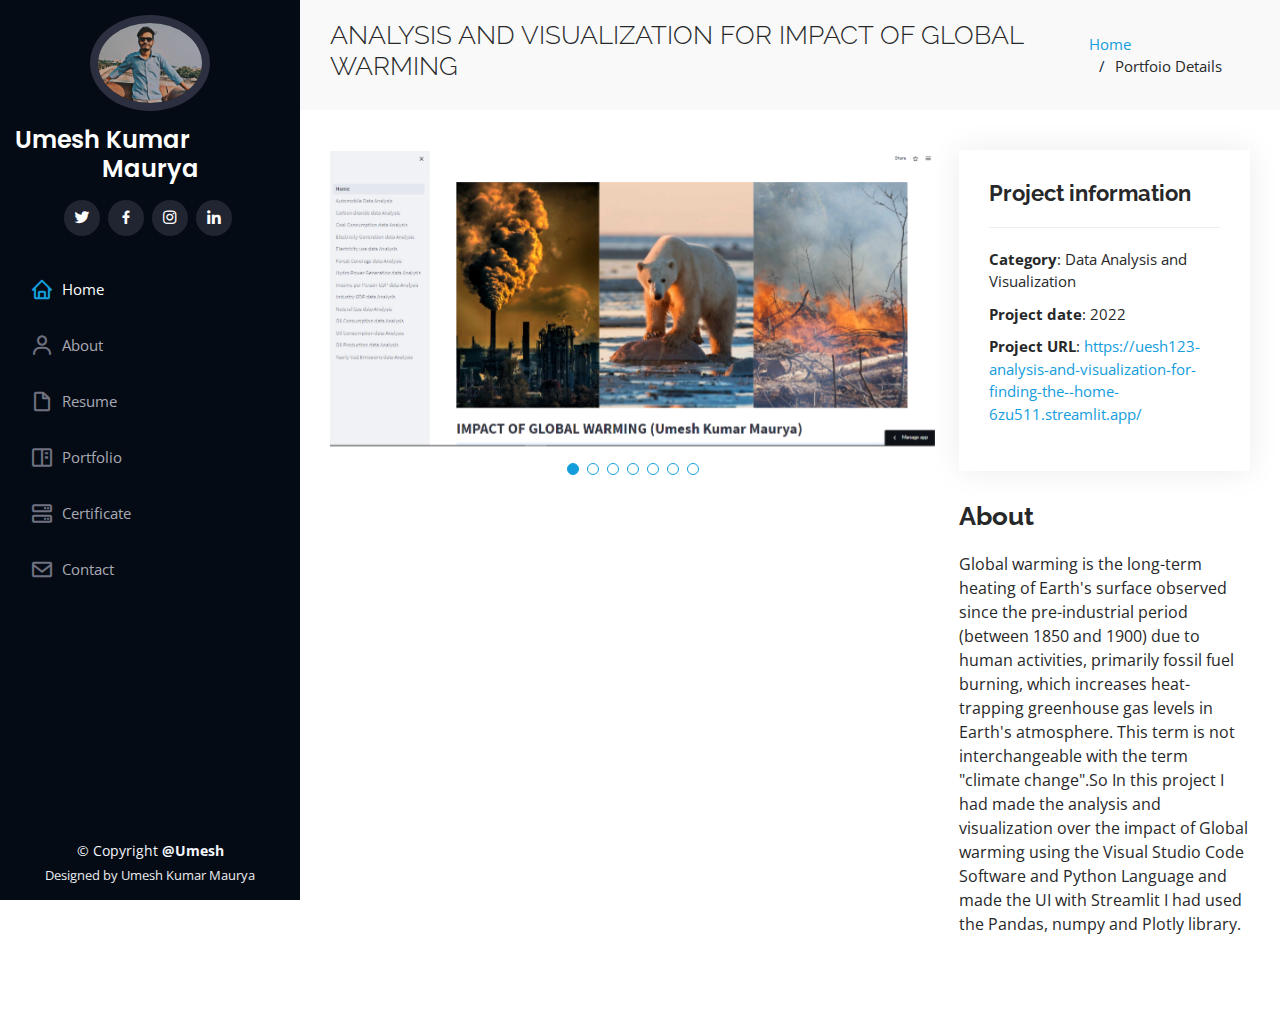
<file: portfolio-details.html>
<!DOCTYPE html>
<html lang="en">

<head>
  <meta charset="utf-8">
  <meta content="width=device-width, initial-scale=1.0" name="viewport">

  <title>Umesh Kumar Portfolio</title>
  <meta content="" name="description">
  <meta content="" name="keywords">

  <!-- Google Fonts -->
  <link href="https://fonts.googleapis.com/css?family=Open+Sans:300,300i,400,400i,600,600i,700,700i|Raleway:300,300i,400,400i,500,500i,600,600i,700,700i|Poppins:300,300i,400,400i,500,500i,600,600i,700,700i" rel="stylesheet">

  <!-- Vendor CSS Files -->
  <link href="assets/vendor/aos/aos.css" rel="stylesheet">
  <link href="assets/vendor/bootstrap/css/bootstrap.min.css" rel="stylesheet">
  <link href="assets/vendor/bootstrap-icons/bootstrap-icons.css" rel="stylesheet">
  <link href="assets/vendor/boxicons/css/boxicons.min.css" rel="stylesheet">
  <link href="assets/vendor/glightbox/css/glightbox.min.css" rel="stylesheet">
  <link href="assets/vendor/swiper/swiper-bundle.min.css" rel="stylesheet">

  <!-- Template Main CSS File -->
  <link href="assets/css/style.css" rel="stylesheet">

  <!-- =======================================================
  * Template Name: iPortfolio
  * Updated: Jul 27 2023 with Bootstrap v5.3.1
  * Template URL: https://bootstrapmade.com/iportfolio-bootstrap-portfolio-websites-template/
  * Author: BootstrapMade.com
  * License: https://bootstrapmade.com/license/
  ======================================================== -->
</head>

<body>

  <!-- ======= Mobile nav toggle button ======= -->
  <i class="bi bi-list mobile-nav-toggle d-xl-none"></i>

  <!-- ======= Header ======= -->
  <header id="header">
    <div class="d-flex flex-column">

      <div class="profile">
        <img src="assets/img/profile.jpeg" alt="" class="img-fluid rounded-circle">
        <h1 class="text-light"><a href="index.html">Umesh Kumar Maurya</a></h1>
        <div class="social-links mt-3 text-center">
          <a href="#" class="twitter"><i class="bx bxl-twitter"></i></a>
          <a href="#" class="facebook"><i class="bx bxl-facebook"></i></a>
          <a href="#" class="instagram"><i class="bx bxl-instagram"></i></a>
          <a href="#" class="linkedin"><i class="bx bxl-linkedin"></i></a>
        </div>
      </div>

      <nav id="navbar" class="nav-menu navbar">
        <ul>
          <li><a href="#hero" class="nav-link scrollto active"><i class="bx bx-home"></i> <span>Home</span></a></li>
          <li><a href="#about" class="nav-link scrollto"><i class="bx bx-user"></i> <span>About</span></a></li>
          <li><a href="#resume" class="nav-link scrollto"><i class="bx bx-file-blank"></i> <span>Resume</span></a></li>
          <li><a href="#portfolio" class="nav-link scrollto"><i class="bx bx-book-content"></i> <span>Portfolio</span></a></li>
          <li><a href="#Certificates" class="nav-link scrollto"><i class="bx bx-server"></i> <span>Certificate</span></a></li>
          <li><a href="#contact" class="nav-link scrollto"><i class="bx bx-envelope"></i> <span>Contact</span></a></li>
        </ul>
      </nav><!-- .nav-menu -->
    </div>
  </header><!-- End Header -->

  <main id="main">

    <!-- ======= Breadcrumbs ======= -->
    <section id="breadcrumbs" class="breadcrumbs">
      <div class="container">

        <div class="d-flex justify-content-between align-items-center">
          <h2>ANALYSIS AND VISUALIZATION FOR IMPACT OF GLOBAL WARMING</h2>
          <ol>
            <li><a href="index.html">Home</a></li>
            <li>Portfoio Details</li>
          </ol>
        </div>

      </div>
    </section><!-- End Breadcrumbs -->

    <!-- ======= Portfolio Details Section ======= -->
    <section id="portfolio-details" class="portfolio-details">
      <div class="container">

        <div class="row gy-4">

          <div class="col-lg-8">
            <div class="portfolio-details-slider swiper">
              <div class="swiper-wrapper align-items-center">

                <div class="swiper-slide">
                  <img src="Image/da/app1.png" alt="">
                </div>

                <div class="swiper-slide">
                  <img src="Image/da/app2.png" alt="">
                </div>

                <div class="swiper-slide">
                  <img src="Image/da/app3.png" alt="">
                </div>

                <div class="swiper-slide">
                  <img src="Image/da/app4.png" alt="">
                </div>

                <div class="swiper-slide">
                  <img src="Image/da/app5.png" alt="">
                </div>

                <div class="swiper-slide">
                  <img src="Image/da/app6.png" alt="">
                </div>

                <div class="swiper-slide">
                  <img src="Image/da/app7.png" alt="">
                </div>

              </div>
              <div class="swiper-pagination"></div>
            </div>
          </div>

          <div class="col-lg-4">
            <div class="portfolio-info">
              <h3>Project information</h3>
              <ul>
                <li><strong>Category</strong>: Data Analysis and Visualization</li>
                <li><strong>Project date</strong>: 2022</li>
                
                <li><strong>Project URL</strong>: <a href="https://uesh123-analysis-and-visualization-for-finding-the--home-6zu511.streamlit.app/">https://uesh123-analysis-and-visualization-for-finding-the--home-6zu511.streamlit.app/</a></li>
              </ul>
            </div>
            <div class="portfolio-description">
              <h2>About</h2>
              <p>
              Global warming is the long-term heating of Earth's surface observed since the pre-industrial period (between 1850 and 1900) due to human activities, primarily fossil fuel burning, which increases heat-trapping greenhouse gas levels in Earth's atmosphere. This term is not interchangeable with the term "climate change".So In this project I had made the analysis and visualization over the impact of Global warming using the Visual Studio Code Software and Python Language and made the UI with Streamlit I had used the Pandas, numpy and Plotly library.
              </p>
            </div>
          </div>

        </div>

      </div>
    </section><!-- End Portfolio Details Section -->

  </main><!-- End #main -->

  <!-- ======= Footer ======= -->
  <footer id="footer">
    <div class="container">
      <div class="copyright">
        &copy; Copyright <strong><span>@Umesh</span></strong>
      </div>
      <div class="credits">
        <!-- All the links in the footer should remain intact. -->
        <!-- You can delete the links only if you purchased the pro version. -->
        <!-- Licensing information: https://bootstrapmade.com/license/ -->
        <!-- Purchase the pro version with working PHP/AJAX contact form: https://bootstrapmade.com/iportfolio-bootstrap-portfolio-websites-template/ -->
        Designed by <a>Umesh Kumar Maurya</a>
      </div>
    </div>
  </footer><!-- End  Footer -->

  <a href="#" class="back-to-top d-flex align-items-center justify-content-center"><i class="bi bi-arrow-up-short"></i></a>

  <!-- Vendor JS Files -->
  <script src="assets/vendor/purecounter/purecounter_vanilla.js"></script>
  <script src="assets/vendor/aos/aos.js"></script>
  <script src="assets/vendor/bootstrap/js/bootstrap.bundle.min.js"></script>
  <script src="assets/vendor/glightbox/js/glightbox.min.js"></script>
  <script src="assets/vendor/isotope-layout/isotope.pkgd.min.js"></script>
  <script src="assets/vendor/swiper/swiper-bundle.min.js"></script>
  <script src="assets/vendor/typed.js/typed.umd.js"></script>
  <script src="assets/vendor/waypoints/noframework.waypoints.js"></script>
  <script src="assets/vendor/php-email-form/validate.js"></script>

  <!-- Template Main JS File -->
  <script src="assets/js/main.js"></script>

</body>

</html>
</file>
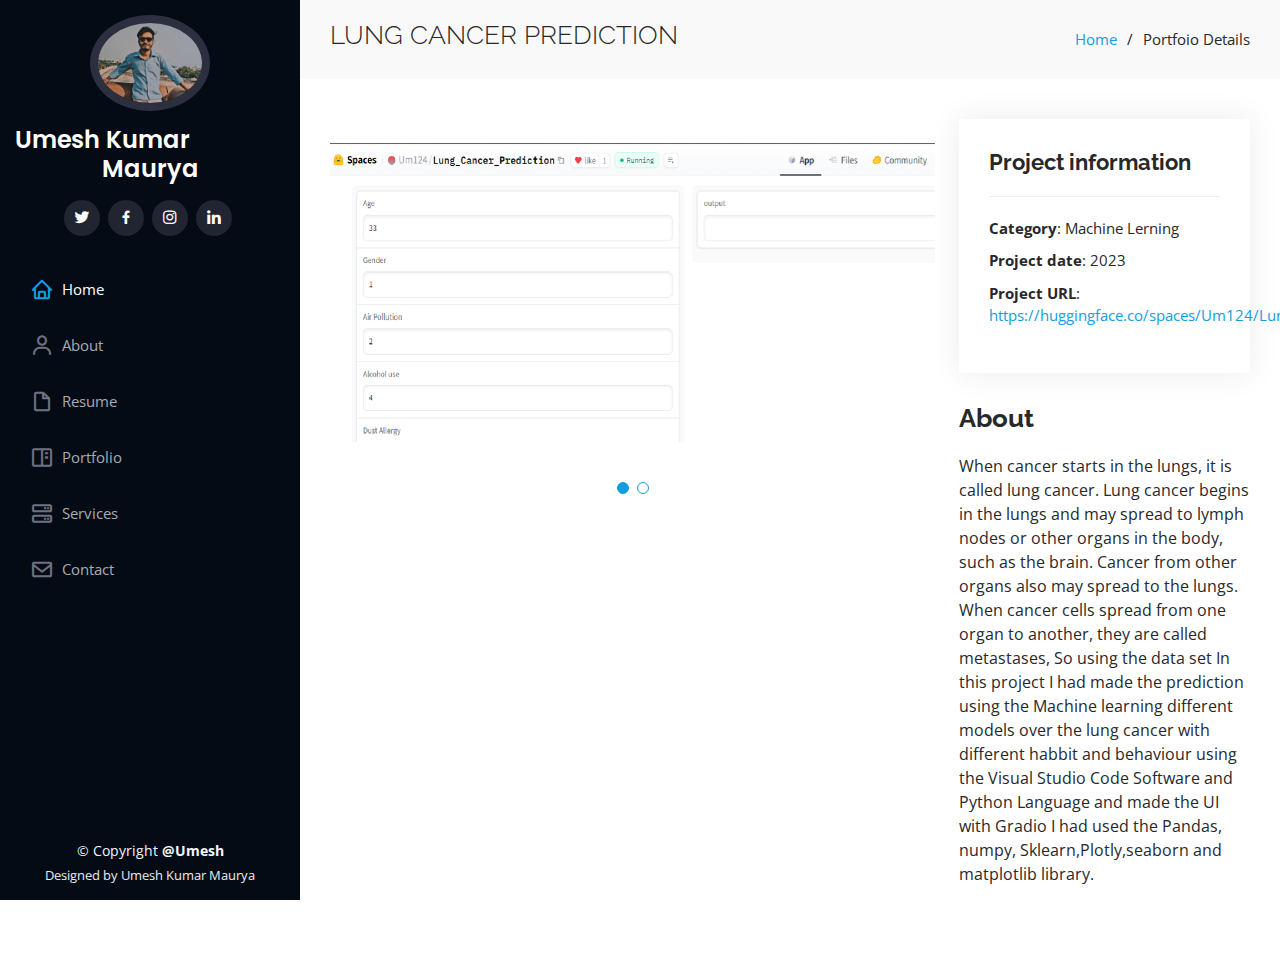
<file: portfolio2-details.html>
<!DOCTYPE html>
<html lang="en">

<head>
  <meta charset="utf-8">
  <meta content="width=device-width, initial-scale=1.0" name="viewport">

  <title>Umesh Kumar Portfolio</title>
  <meta content="" name="description">
  <meta content="" name="keywords">

  <!-- Google Fonts -->
  <link href="https://fonts.googleapis.com/css?family=Open+Sans:300,300i,400,400i,600,600i,700,700i|Raleway:300,300i,400,400i,500,500i,600,600i,700,700i|Poppins:300,300i,400,400i,500,500i,600,600i,700,700i" rel="stylesheet">

  <!-- Vendor CSS Files -->
  <link href="assets/vendor/aos/aos.css" rel="stylesheet">
  <link href="assets/vendor/bootstrap/css/bootstrap.min.css" rel="stylesheet">
  <link href="assets/vendor/bootstrap-icons/bootstrap-icons.css" rel="stylesheet">
  <link href="assets/vendor/boxicons/css/boxicons.min.css" rel="stylesheet">
  <link href="assets/vendor/glightbox/css/glightbox.min.css" rel="stylesheet">
  <link href="assets/vendor/swiper/swiper-bundle.min.css" rel="stylesheet">

  <!-- Template Main CSS File -->
  <link href="assets/css/style.css" rel="stylesheet">

  <!-- =======================================================
  * Template Name: iPortfolio
  * Updated: Jul 27 2023 with Bootstrap v5.3.1
  * Template URL: https://bootstrapmade.com/iportfolio-bootstrap-portfolio-websites-template/
  * Author: BootstrapMade.com
  * License: https://bootstrapmade.com/license/
  ======================================================== -->
</head>

<body>

  <!-- ======= Mobile nav toggle button ======= -->
  <i class="bi bi-list mobile-nav-toggle d-xl-none"></i>

  <!-- ======= Header ======= -->
  <header id="header">
    <div class="d-flex flex-column">

      <div class="profile">
        <img src="assets/img/profile.jpeg" alt="" class="img-fluid rounded-circle">
        <h1 class="text-light"><a href="index.html">Umesh Kumar Maurya</a></h1>
        <div class="social-links mt-3 text-center">
          <a href=class="twitter"><i class="bx bxl-twitter"></i></a>
          <a href=class="facebook"><i class="bx bxl-facebook"></i></a>
          <a href=class="instagram"><i class="bx bxl-instagram"></i></a>
          <a href=class="linkedin"><i class="bx bxl-linkedin"></i></a>
        </div>
      </div>

      <nav id="navbar" class="nav-menu navbar">
        <ul>
          <li><a href="#hero" class="nav-link scrollto active"><i class="bx bx-home"></i> <span>Home</span></a></li>
          <li><a href="#about" class="nav-link scrollto"><i class="bx bx-user"></i> <span>About</span></a></li>
          <li><a href="#resume" class="nav-link scrollto"><i class="bx bx-file-blank"></i> <span>Resume</span></a></li>
          <li><a href="#portfolio" class="nav-link scrollto"><i class="bx bx-book-content"></i> <span>Portfolio</span></a></li>
          <li><a href="#Certificates" class="nav-link scrollto"><i class="bx bx-server"></i> <span>Services</span></a></li>
          <li><a href="#contact" class="nav-link scrollto"><i class="bx bx-envelope"></i> <span>Contact</span></a></li>
        </ul>
      </nav><!-- .nav-menu -->
    </div>
  </header><!-- End Header -->

  <main id="main">

    <!-- ======= Breadcrumbs ======= -->
    <section id="breadcrumbs" class="breadcrumbs">
      <div class="container">

        <div class="d-flex justify-content-between align-items-center">
          <h2>LUNG CANCER PREDICTION</h2>
          <ol>
            <li><a href="index.html">Home</a></li>
            <li>Portfoio Details</li>
          </ol>
        </div>

      </div>
    </section><!-- End Breadcrumbs -->

    <!-- ======= Portfolio Details Section ======= -->
    <section id="portfolio-details" class="portfolio-details">
      <div class="container">

        <div class="row gy-4">

          <div class="col-lg-8">
            <div class="portfolio-details-slider swiper">
              <div class="swiper-wrapper align-items-center">

                <div class="swiper-slide">
                  <img src="Image/ML/Screenshot (103).png" alt="">
                </div>

                <div class="swiper-slide">
                  <img src="Image/ML/Screenshot (104).png" alt="">
                </div>

              </div>
              <div class="swiper-pagination"></div>
            </div>
          </div>

          <div class="col-lg-4">
            <div class="portfolio-info">
              <h3>Project information</h3>
              <ul>
                <li><strong>Category</strong>: Machine Lerning </li>
                <li><strong>Project date</strong>: 2023</li>
                <li><strong>Project URL</strong>: <a href="https://huggingface.co/spaces/Um124/Lung_Cancer_Prediction">https://huggingface.co/spaces/Um124/Lung_Cancer_Prediction</a></li>

                
              </ul>
            </div>
            <div class="portfolio-description">
              <h2>About</h2>
              <p>
                When cancer starts in the lungs, it is called lung cancer. Lung cancer begins in the lungs and may spread to lymph nodes or other organs in the body, such as the brain. Cancer from other organs also may spread to the lungs. When cancer cells spread from one organ to another, they are called metastases, So using the data set In this project I had made the prediction using the Machine learning different models over the lung cancer with different habbit and behaviour using the Visual Studio Code Software and Python Language and made the UI with Gradio I had used the Pandas, numpy, Sklearn,Plotly,seaborn and matplotlib library.
              </p>
            </div>
          </div>

        </div>

      </div>
    </section><!-- End Portfolio Details Section -->

  </main><!-- End #main -->

  <!-- ======= Footer ======= -->
  <footer id="footer">
    <div class="container">
      <div class="copyright">
        &copy; Copyright <strong><span>@Umesh</span></strong>
      </div>
      <div class="credits">
        <!-- All the links in the footer should remain intact. -->
        <!-- You can delete the links only if you purchased the pro version. -->
        <!-- Licensing information: https://bootstrapmade.com/license/ -->
        <!-- Purchase the pro version with working PHP/AJAX contact form: https://bootstrapmade.com/iportfolio-bootstrap-portfolio-websites-template/ -->
        Designed by <a>Umesh Kumar Maurya</a>
      </div>
    </div>
  </footer><!-- End  Footer -->

  <a href="#" class="back-to-top d-flex align-items-center justify-content-center"><i class="bi bi-arrow-up-short"></i></a>

  <!-- Vendor JS Files -->
  <script src="assets/vendor/purecounter/purecounter_vanilla.js"></script>
  <script src="assets/vendor/aos/aos.js"></script>
  <script src="assets/vendor/bootstrap/js/bootstrap.bundle.min.js"></script>
  <script src="assets/vendor/glightbox/js/glightbox.min.js"></script>
  <script src="assets/vendor/isotope-layout/isotope.pkgd.min.js"></script>
  <script src="assets/vendor/swiper/swiper-bundle.min.js"></script>
  <script src="assets/vendor/typed.js/typed.umd.js"></script>
  <script src="assets/vendor/waypoints/noframework.waypoints.js"></script>
  <script src="assets/vendor/php-email-form/validate.js"></script>

  <!-- Template Main JS File -->
  <script src="assets/js/main.js"></script>

</body>

</html>
</file>
<file: assets/css/style.css>
/**
* Template Name: iPortfolio
* Updated: Jul 27 2023 with Bootstrap v5.3.1
* Template URL: https://bootstrapmade.com/iportfolio-bootstrap-portfolio-websites-template/
* Author: BootstrapMade.com
* License: https://bootstrapmade.com/license/
*/

/*--------------------------------------------------------------
# General
--------------------------------------------------------------*/
body {
  font-family: "Open Sans", sans-serif;
  color: #272829;
}

a {
  color: #149ddd;
  text-decoration: none;
}

a:hover {
  color: #37b3ed;
  text-decoration: none;
}

h1,
h2,
h3,
h4,
h5,
h6 {
  font-family: "Raleway", sans-serif;
}

/*--------------------------------------------------------------
# Back to top button
--------------------------------------------------------------*/
.back-to-top {
  position: fixed;
  visibility: hidden;
  opacity: 0;
  right: 15px;
  bottom: 15px;
  z-index: 996;
  background: #149ddd;
  width: 40px;
  height: 40px;
  border-radius: 50px;
  transition: all 0.4s;
}

.back-to-top i {
  font-size: 28px;
  color: #fff;
  line-height: 0;
}

.back-to-top:hover {
  background: #2eafec;
  color: #fff;
}

.back-to-top.active {
  visibility: visible;
  opacity: 1;
}

/*--------------------------------------------------------------
# Header
--------------------------------------------------------------*/
#header {
  position: fixed;
  top: 0;
  left: 0;
  bottom: 0;
  width: 300px;
  transition: all ease-in-out 0.5s;
  z-index: 9997;
  transition: all 0.5s;
  padding: 0 15px;
  background: #040b14;
  overflow-y: auto;
}

#header .profile img {
  margin: 15px auto;
  display: block;
  width: 120px;
  border: 8px solid #2c2f3f;
}

#header .profile h1 {
  font-size: 24px;
  margin: 0;
  padding: 0;
  font-weight: 600;
  -moz-text-align-last: center;
  text-align-last: center;
  font-family: "Poppins", sans-serif;
}

#header .profile h1 a,
#header .profile h1 a:hover {
  color: #fff;
  text-decoration: none;
}

#header .profile .social-links a {
  font-size: 18px;
  display: inline-block;
  background: #212431;
  color: #fff;
  line-height: 1;
  padding: 8px 0;
  margin-right: 4px;
  border-radius: 50%;
  text-align: center;
  width: 36px;
  height: 36px;
  transition: 0.3s;
}

#header .profile .social-links a:hover {
  background: #149ddd;
  color: #fff;
  text-decoration: none;
}

#main {
  margin-left: 300px;
}

.container,
.container-fluid {
  padding-left: 30px;
  padding-right: 30px;
}

@media (max-width: 1199px) {
  #header {
    left: -300px;
  }

  #main {
    margin-left: 0;
  }

  .container,
  .container-fluid {
    padding-left: 12px;
    padding-right: 12px;
  }
}

/*--------------------------------------------------------------
# Navigation Menu
--------------------------------------------------------------*/
/* Desktop Navigation */
.nav-menu {
  padding: 30px 0 0 0;
}

.nav-menu * {
  margin: 0;
  padding: 0;
  list-style: none;
}

.nav-menu>ul>li {
  position: relative;
  white-space: nowrap;
}

.nav-menu a,
.nav-menu a:focus {
  display: flex;
  align-items: center;
  color: #a8a9b4;
  padding: 12px 15px;
  margin-bottom: 8px;
  transition: 0.3s;
  font-size: 15px;
}

.nav-menu a i,
.nav-menu a:focus i {
  font-size: 24px;
  padding-right: 8px;
  color: #6f7180;
}

.nav-menu a:hover,
.nav-menu .active,
.nav-menu .active:focus,
.nav-menu li:hover>a {
  text-decoration: none;
  color: #fff;
}

.nav-menu a:hover i,
.nav-menu .active i,
.nav-menu .active:focus i,
.nav-menu li:hover>a i {
  color: #149ddd;
}

/* Mobile Navigation */
.mobile-nav-toggle {
  position: fixed;
  right: 15px;
  top: 15px;
  z-index: 9998;
  border: 0;
  font-size: 24px;
  transition: all 0.4s;
  outline: none !important;
  background-color: #149ddd;
  color: #fff;
  width: 40px;
  height: 40px;
  display: inline-flex;
  align-items: center;
  justify-content: center;
  line-height: 0;
  border-radius: 50px;
  cursor: pointer;
}

.mobile-nav-active {
  overflow: hidden;
}

.mobile-nav-active #header {
  left: 0;
}

/*--------------------------------------------------------------
# Hero Section
--------------------------------------------------------------*/
#hero {
  width: 100%;
  height: 100vh;
  background: url("../img/Snapchat-1458140256-01.jpeg") top center;
  background-size: cover;
}

#hero:before {
  content: "";
  background: rgba(5, 13, 24, 0.3);
  position: absolute;
  bottom: 0;
  top: 0;
  left: 0;
  right: 0;
  z-index: 1;
}

#hero .hero-container {
  position: relative;
  z-index: 2;
  min-width: 300px;
}

#hero h1 {
  margin: 0 0 10px 0;
  font-size: 64px;
  font-weight: 700;
  line-height: 56px;
  color: #fff;
}

#hero p {
  color: #fff;
  margin-bottom: 50px;
  font-size: 26px;
  font-family: "Poppins", sans-serif;
}

#hero p span {
  color: #fff;
  padding-bottom: 4px;
  letter-spacing: 1px;
  border-bottom: 3px solid #149ddd;
}

@media (min-width: 1024px) {
  #hero {
    background-attachment: fixed;
  }
}

@media (max-width: 768px) {
  #hero h1 {
    font-size: 28px;
    line-height: 36px;
  }

  #hero h2 {
    font-size: 18px;
    line-height: 24px;
    margin-bottom: 30px;
  }
}

/*--------------------------------------------------------------
# Sections General
--------------------------------------------------------------*/
section {
  padding: 60px 0;
  overflow: hidden;
}

.section-bg {
  background: #f5f8fd;
}

.section-title {
  padding-bottom: 30px;
}

.section-title h2 {
  font-size: 32px;
  font-weight: bold;
  margin-bottom: 20px;
  padding-bottom: 20px;
  position: relative;
  color: #173b6c;
}

.section-title h2::after {
  content: "";
  position: absolute;
  display: block;
  width: 50px;
  height: 3px;
  background: #149ddd;
  bottom: 0;
  left: 0;
}

.section-title p {
  margin-bottom: 0;
}

/*--------------------------------------------------------------
# About
--------------------------------------------------------------*/
.about .content h3 {
  font-weight: 700;
  font-size: 26px;
  color: #173b6c;
}

.about .content ul {
  list-style: none;
  padding: 0;
}

.about .content ul li {
  margin-bottom: 20px;
  display: flex;
  align-items: center;
}

.about .content ul strong {
  margin-right: 10px;
}

.about .content ul i {
  font-size: 16px;
  margin-right: 5px;
  color: #149ddd;
  line-height: 0;
}

.about .content p:last-child {
  margin-bottom: 0;
}

/*--------------------------------------------------------------
# Facts
--------------------------------------------------------------*/
.facts {
  padding-bottom: 30px;
}

.facts .count-box {
  padding: 30px;
  width: 100%;
}

.facts .count-box i {
  display: block;
  font-size: 44px;
  color: #149ddd;
  float: left;
  line-height: 0;
}

.facts .count-box span {
  font-size: 48px;
  line-height: 40px;
  display: block;
  font-weight: 700;
  color: #050d18;
  margin-left: 60px;
}

.facts .count-box p {
  padding: 15px 0 0 0;
  margin: 0 0 0 60px;
  font-family: "Raleway", sans-serif;
  font-size: 14px;
  color: #122f57;
}

.facts .count-box a {
  font-weight: 600;
  display: block;
  margin-top: 20px;
  color: #122f57;
  font-size: 15px;
  font-family: "Poppins", sans-serif;
  transition: ease-in-out 0.3s;
}

.facts .count-box a:hover {
  color: #1f5297;
}

/*--------------------------------------------------------------
# Akills
--------------------------------------------------------------*/
.skills .progress {
  height: 60px;
  display: block;
  background: none;
  border-radius: 0;
}

.skills .progress .skill {
  padding: 0;
  margin: 0 0 6px 0;
  text-transform: uppercase;
  display: block;
  font-weight: 600;
  font-family: "Poppins", sans-serif;
  color: #050d18;
}

.skills .progress .skill .val {
  float: right;
  font-style: normal;
}

.skills .progress-bar-wrap {
  background: #dce8f8;
  height: 10px;
}

.skills .progress-bar {
  width: 1px;
  height: 10px;
  transition: 0.9s;
  background-color: #149ddd;
}

/*--------------------------------------------------------------
# Resume
--------------------------------------------------------------*/
.resume .resume-title {
  font-size: 26px;
  font-weight: 700;
  margin-top: 20px;
  margin-bottom: 20px;
  color: #050d18;
}

.resume .resume-item {
  padding: 0 0 20px 20px;
  margin-top: -2px;
  border-left: 2px solid #1f5297;
  position: relative;
}

.resume .resume-item h4 {
  line-height: 18px;
  font-size: 18px;
  font-weight: 600;
  text-transform: uppercase;
  font-family: "Poppins", sans-serif;
  color: #050d18;
  margin-bottom: 10px;
}

.resume .resume-item h5 {
  font-size: 16px;
  background: #e4edf9;
  padding: 5px 15px;
  display: inline-block;
  font-weight: 600;
  margin-bottom: 10px;
}

.resume .resume-item ul {
  padding-left: 20px;
}

.resume .resume-item ul li {
  padding-bottom: 10px;
}

.resume .resume-item:last-child {
  padding-bottom: 0;
}

.resume .resume-item::before {
  content: "";
  position: absolute;
  width: 16px;
  height: 16px;
  border-radius: 50px;
  left: -9px;
  top: 0;
  background: #fff;
  border: 2px solid #1f5297;
}

/*--------------------------------------------------------------
# Portfolio
--------------------------------------------------------------*/
.portfolio .portfolio-item {
  margin-bottom: 30px;
}

.portfolio #portfolio-flters {
  padding: 0;
  margin: 0 auto 35px auto;
  list-style: none;
  text-align: center;
  background: #fff;
  border-radius: 50px;
  padding: 2px 15px;
}

.portfolio #portfolio-flters li {
  cursor: pointer;
  display: inline-block;
  padding: 10px 15px 8px 15px;
  font-size: 14px;
  font-weight: 600;
  line-height: 1;
  text-transform: uppercase;
  color: #272829;
  margin-bottom: 5px;
  transition: all 0.3s ease-in-out;
}

.portfolio #portfolio-flters li:hover,
.portfolio #portfolio-flters li.filter-active {
  color: #149ddd;
}

.portfolio #portfolio-flters li:last-child {
  margin-right: 0;
}

.portfolio .portfolio-wrap {
  transition: 0.3s;
  position: relative;
  overflow: hidden;
  z-index: 1;
}

.portfolio .portfolio-wrap::before {
  content: "";
  background: rgba(255, 255, 255, 0.5);
  position: absolute;
  left: 0;
  right: 0;
  top: 0;
  bottom: 0;
  transition: all ease-in-out 0.3s;
  z-index: 2;
  opacity: 0;
}

.portfolio .portfolio-wrap .portfolio-links {
  opacity: 1;
  left: 0;
  right: 0;
  bottom: -60px;
  z-index: 3;
  position: absolute;
  transition: all ease-in-out 0.3s;
  display: flex;
  justify-content: center;
}

.portfolio .portfolio-wrap .portfolio-links a {
  color: #fff;
  font-size: 28px;
  text-align: center;
  background: rgba(20, 157, 221, 0.75);
  transition: 0.3s;
  width: 50%;
}

.portfolio .portfolio-wrap .portfolio-links a:hover {
  background: rgba(20, 157, 221, 0.95);
}

.portfolio .portfolio-wrap .portfolio-links a+a {
  border-left: 1px solid #37b3ed;
}

.portfolio .portfolio-wrap:hover::before {
  top: 0;
  left: 0;
  right: 0;
  bottom: 0;
  opacity: 1;
}

.portfolio .portfolio-wrap:hover .portfolio-links {
  opacity: 1;
  bottom: 0;
}

/*--------------------------------------------------------------
# Portfolio Details
--------------------------------------------------------------*/
.portfolio-details {
  padding-top: 40px;
}

.portfolio-details .portfolio-details-slider img {
  width: 100%;
}

.portfolio-details .portfolio-details-slider .swiper-pagination {
  margin-top: 20px;
  position: relative;
}

.portfolio-details .portfolio-details-slider .swiper-pagination .swiper-pagination-bullet {
  width: 12px;
  height: 12px;
  background-color: #fff;
  opacity: 1;
  border: 1px solid #149ddd;
}

.portfolio-details .portfolio-details-slider .swiper-pagination .swiper-pagination-bullet-active {
  background-color: #149ddd;
}

.portfolio-details .portfolio-info {
  padding: 30px;
  box-shadow: 0px 0 30px rgba(5, 13, 24, 0.08);
}

.portfolio-details .portfolio-info h3 {
  font-size: 22px;
  font-weight: 700;
  margin-bottom: 20px;
  padding-bottom: 20px;
  border-bottom: 1px solid #eee;
}

.portfolio-details .portfolio-info ul {
  list-style: none;
  padding: 0;
  font-size: 15px;
}

.portfolio-details .portfolio-info ul li+li {
  margin-top: 10px;
}

.portfolio-details .portfolio-description {
  padding-top: 30px;
}

.portfolio-details .portfolio-description h2 {
  font-size: 26px;
  font-weight: 700;
  margin-bottom: 20px;
}

.portfolio-details .portfolio-description p {
  padding: 0;
}

/*--------------------------------------------------------------
# Portfolio 2 Details
--------------------------------------------------------------*/
.portfolio2-details {
  padding-top: 40px;
}

.portfolio2-details .portfolio2-details-slider img {
  width: 100%;
}

.portfolio2-details .portfolio2-details-slider .swiper-pagination {
  margin-top: 20px;
  position: relative;
}

.portfolio2-details .portfolio2-details-slider .swiper-pagination .swiper-pagination-bullet {
  width: 12px;
  height: 12px;
  background-color: #fff;
  opacity: 1;
  border: 1px solid #149ddd;
}

.portfolio2-details .portfolio2-details-slider .swiper-pagination .swiper-pagination-bullet-active {
  background-color: #149ddd;
}

.portfolio2-details .portfolio2-info {
  padding: 30px;
  box-shadow: 0px 0 30px rgba(5, 13, 24, 0.08);
}

.portfolio2-details .portfolio2-info h3 {
  font-size: 22px;
  font-weight: 700;
  margin-bottom: 20px;
  padding-bottom: 20px;
  border-bottom: 1px solid #eee;
}

.portfolio2-details .portfolio2-info ul {
  list-style: none;
  padding: 0;
  font-size: 15px;
}

.portfolio2-details .portfolio2-info ul li+li {
  margin-top: 10px;
}

.portfolio2-details .portfolio2-description {
  padding-top: 30px;
}

.portfolio2-details .portfolio2-description h2 {
  font-size: 26px;
  font-weight: 700;
  margin-bottom: 20px;
}

.portfolio2-details .portfolio2-description p {
  padding: 0;
}

/*--------------------------------------------------------------
# Services
--------------------------------------------------------------*/
.services .icon-box {
  margin-bottom: 20px;
}

.services .icon {
  float: left;
  display: flex;
  align-items: center;
  justify-content: center;
  width: 54px;
  height: 54px;
  background: #149ddd;
  border-radius: 50%;
  transition: 0.5s;
  border: 1px solid #149ddd;
}

.services .icon i {
  color: #fff;
  font-size: 24px;
  line-height: 0;
}

.services .icon-box:hover .icon {
  background: #fff;
}

.services .icon-box:hover .icon i {
  color: #149ddd;
}

.services .title {
  margin-left: 80px;
  font-weight: 700;
  margin-bottom: 15px;
  font-size: 18px;
}

.services .title a {
  color: #343a40;
}

.services .title a:hover {
  color: #149ddd;
}

.services .description {
  margin-left: 80px;
  line-height: 24px;
  font-size: 14px;
}

/*--------------------------------------------------------------
# Testimonials
--------------------------------------------------------------*/
.testimonials .testimonials-carousel,
.testimonials .testimonials-slider {
  overflow: hidden;
}

.testimonials .testimonial-item {
  box-sizing: content-box;
  text-align: center;
  min-height: 320px;
}

.testimonials .testimonial-item .testimonial-img {
  width: 90px;
  border-radius: 50%;
  margin: 0 auto;
}

.testimonials .testimonial-item h3 {
  font-size: 18px;
  font-weight: bold;
  margin: 10px 0 5px 0;
  color: #111;
}

.testimonials .testimonial-item h4 {
  font-size: 14px;
  color: #999;
  margin: 0;
}

.testimonials .testimonial-item .quote-icon-left,
.testimonials .testimonial-item .quote-icon-right {
  color: #c3e8fa;
  font-size: 26px;
}

.testimonials .testimonial-item .quote-icon-left {
  display: inline-block;
  left: -5px;
  position: relative;
}

.testimonials .testimonial-item .quote-icon-right {
  display: inline-block;
  right: -5px;
  position: relative;
  top: 10px;
}

.testimonials .testimonial-item p {
  font-style: italic;
  margin: 0 15px 15px 15px;
  padding: 20px;
  background: #fff;
  position: relative;
  margin-bottom: 35px;
  border-radius: 6px;
  box-shadow: 0px 2px 15px rgba(0, 0, 0, 0.1);
}

.testimonials .testimonial-item p::after {
  content: "";
  width: 0;
  height: 0;
  border-top: 20px solid #fff;
  border-right: 20px solid transparent;
  border-left: 20px solid transparent;
  position: absolute;
  bottom: -20px;
  left: calc(50% - 20px);
}

.testimonials .swiper-pagination {
  margin-top: 20px;
  position: relative;
}

.testimonials .swiper-pagination .swiper-pagination-bullet {
  width: 12px;
  height: 12px;
  background-color: #fff;
  opacity: 1;
  border: 1px solid #149ddd;
}

.testimonials .swiper-pagination .swiper-pagination-bullet-active {
  background-color: #149ddd;
}

/*--------------------------------------------------------------
# Contact
--------------------------------------------------------------*/
.contact {
  padding-bottom: 130px;
}

.contact .info {
  padding: 30px;
  background: #fff;
  width: 100%;
  box-shadow: 0 0 24px 0 rgba(0, 0, 0, 0.12);
}

.contact .info i {
  font-size: 20px;
  color: #149ddd;
  float: left;
  width: 44px;
  height: 44px;
  background: #dff3fc;
  display: flex;
  justify-content: center;
  align-items: center;
  border-radius: 50px;
  transition: all 0.3s ease-in-out;
}

.contact .info h4 {
  padding: 0 0 0 60px;
  font-size: 22px;
  font-weight: 600;
  margin-bottom: 5px;
  color: #050d18;
}

.contact .info p {
  padding: 0 0 10px 60px;
  margin-bottom: 20px;
  font-size: 14px;
  color: #173b6c;
}

.contact .info .email p {
  padding-top: 5px;
}

.contact .info .social-links {
  padding-left: 60px;
}

.contact .info .social-links a {
  font-size: 18px;
  display: inline-block;
  background: #333;
  color: #fff;
  line-height: 1;
  padding: 8px 0;
  border-radius: 50%;
  text-align: center;
  width: 36px;
  height: 36px;
  transition: 0.3s;
  margin-right: 10px;
}

.contact .info .social-links a:hover {
  background: #149ddd;
  color: #fff;
}

.contact .info .email:hover i,
.contact .info .address:hover i,
.contact .info .phone:hover i {
  background: #149ddd;
  color: #fff;
}

.contact .php-email-form {
  width: 100%;
  padding: 30px;
  background: #fff;
  box-shadow: 0 0 24px 0 rgba(0, 0, 0, 0.12);
}

.contact .php-email-form .form-group {
  padding-bottom: 8px;
}

.contact .php-email-form .validate {
  display: none;
  color: red;
  margin: 0 0 15px 0;
  font-weight: 400;
  font-size: 13px;
}

.contact .php-email-form .error-message {
  display: none;
  color: #fff;
  background: #ed3c0d;
  text-align: left;
  padding: 15px;
  font-weight: 600;
}

.contact .php-email-form .error-message br+br {
  margin-top: 25px;
}

.contact .php-email-form .sent-message {
  display: none;
  color: #fff;
  background: #18d26e;
  text-align: center;
  padding: 15px;
  font-weight: 600;
}

.contact .php-email-form .loading {
  display: none;
  background: #fff;
  text-align: center;
  padding: 15px;
}

.contact .php-email-form .loading:before {
  content: "";
  display: inline-block;
  border-radius: 50%;
  width: 24px;
  height: 24px;
  margin: 0 10px -6px 0;
  border: 3px solid #18d26e;
  border-top-color: #eee;
  animation: animate-loading 1s linear infinite;
}

.contact .php-email-form .form-group {
  margin-bottom: 15px;
}

.contact .php-email-form label {
  padding-bottom: 8px;
}

.contact .php-email-form input,
.contact .php-email-form textarea {
  border-radius: 0;
  box-shadow: none;
  font-size: 14px;
}

.contact .php-email-form input {
  height: 44px;
}

.contact .php-email-form textarea {
  padding: 10px 15px;
}

.contact .php-email-form button[type=submit] {
  background: #149ddd;
  border: 0;
  padding: 10px 24px;
  color: #fff;
  transition: 0.4s;
  border-radius: 4px;
}

.contact .php-email-form button[type=submit]:hover {
  background: #37b3ed;
}

@keyframes animate-loading {
  0% {
    transform: rotate(0deg);
  }

  100% {
    transform: rotate(360deg);
  }
}

/*--------------------------------------------------------------
# Breadcrumbs
--------------------------------------------------------------*/
.breadcrumbs {
  padding: 20px 0;
  background: #f9f9f9;
}

.breadcrumbs h2 {
  font-size: 26px;
  font-weight: 300;
}

.breadcrumbs ol {
  display: flex;
  flex-wrap: wrap;
  list-style: none;
  padding: 0;
  margin: 0;
  font-size: 15px;
}

.breadcrumbs ol li+li {
  padding-left: 10px;
}

.breadcrumbs ol li+li::before {
  display: inline-block;
  padding-right: 10px;
  color: #0e2442;
  content: "/";
}

@media (max-width: 768px) {
  .breadcrumbs .d-flex {
    display: block !important;
  }

  .breadcrumbs ol {
    display: block;
  }

  .breadcrumbs ol li {
    display: inline-block;
  }
}

/*--------------------------------------------------------------
# Footer
--------------------------------------------------------------*/
#footer {
  padding: 15px;
  color: #f4f6fd;
  font-size: 14px;
  position: fixed;
  left: 0;
  bottom: 0;
  width: 300px;
  z-index: 9999;
  background: #040b14;
}

#footer .copyright {
  text-align: center;
}

#footer .credits {
  padding-top: 5px;
  text-align: center;
  font-size: 13px;
  color: #eaebf0;
}

@media (max-width: 1199px) {
  #footer {
    position: static;
    width: auto;
    padding-right: 20px 15px;
  }
}
</file>
